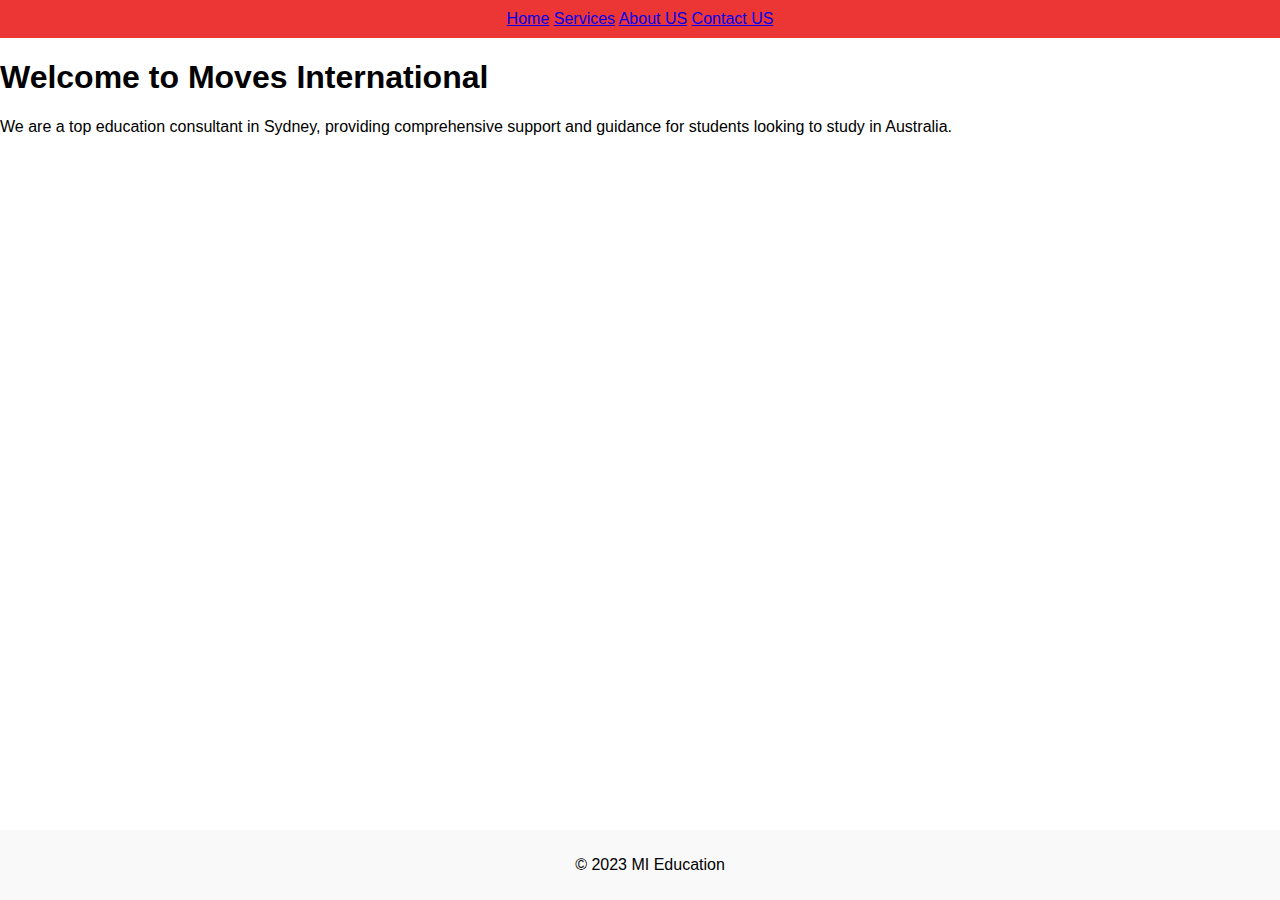
<file: index.html>
<!DOCTYPE html>
<html lang="en">
  <head>
    <meta charset="UTF-8" />
    <meta name="viewport" content="width=device-width, initial-scale=1" />
    <title>A Top Education Consultant In Sydney: Moves International</title>

    <!-- Bootstrap CSS -->
    <link
      rel="stylesheet"
      href="https://cdn.jsdelivr.net/npm/bootstrap@4.5.2/dist/css/bootstrap.min.css"
      integrity="sha384-Gn5384xqQ1aoWXA+058RXPxPg6fy4IWvTNh0E263XmFcJlSAwiGgFAW/dAiS6JXm"
      crossorigin="anonymous"
    />

    <!-- Font Awesome -->
    <link
      rel="stylesheet"
      href="https://cdnjs.cloudflare.com/ajax/libs/font-awesome/5.15.4/css/all.min.css"
    />
    <style>
      /* Add your CSS styles here */
      body {
        font-family: Arial, sans-serif;
        margin: 0;
        padding: 0;
      }
      header {
        background-color: #4caf50;
        color: white;
        text-align: center;
        padding: 10px;
      }
      nav {
        background-color: #e91414db;
        color: white;
        text-align: center;
        padding: 10px;
      }
      nav ul {
        list-style-type: none;
        padding: 0;
      }
      nav ul li {
        display: inline;
        margin: 0 10px;
      }
      nav ul li a {
        color: white;
        text-decoration: none;
      }
      section {
        padding: 20px;
      }
      footer {
        background-color: #f9f9f9;
        text-align: center;
        padding: 10px;
        position: absolute;
        bottom: 0;
        width: 100%;
      }
    </style>
  </head>

  <body>
    <nav class="navbar navbar-expand-lg navbar-light bg-light">
      <div class="navbar-nav">
        <a class="nav-link" href="#">Home</a>
        <a class="nav-link" href="#">Services</a>
        <a class="nav-link" href="#">About US</a>
        <a class="nav-link" href="#">Contact US</a>
      </div>
    </nav>

    <div class="container mt-5">
      <!-- Add your HTML content here -->
      <h1>Welcome to Moves International</h1>
      <p>
        We are a top education consultant in Sydney, providing comprehensive
        support and guidance for students looking to study in Australia.
      </p>
    </div>

    <!-- Optional JavaScript -->
    <!-- jQuery first, then Popper.js, then Bootstrap JS -->
    <script
      src="https://code.jquery.com/jquery-3.5.1.slim.min.js"
      integrity="sha384-DfXdz2htPH0lsSSs5nCTpuj/zy4C+OGpamoFVy38MVBnE+IbbVYUew+OrCXaRkfj"
      crossorigin="anonymous"
    ></script>
    <script
      src="https://cdn.jsdelivr.net/npm/@popperjs/core@2.9.3/dist/umd/popper.min.js"
      integrity="sha384-rEjY3imjuhpEC5w8xuo4LtlmVBmUfY2P68a2zLmr1e4uW5dN/h4S1F0A2S5Npc4v"
      crossorigin="anonymous"
    ></script>
    <script
      src="https://cdn.jsdelivr.net/npm/bootstrap@4.5.2/dist/js/bootstrap.min.js"
      integrity="sha384-DfXdz2htPH0lsSSs5nCTpuj/zy4C+OGpamoFVy38MVBnE+IbbVYUew+OrCXaRkfj"
      crossorigin="anonymous"
    ></script>
    <footer>
      <p>&copy; 2023 MI Education</p>
    </footer>
  </body>
</html>
</file>
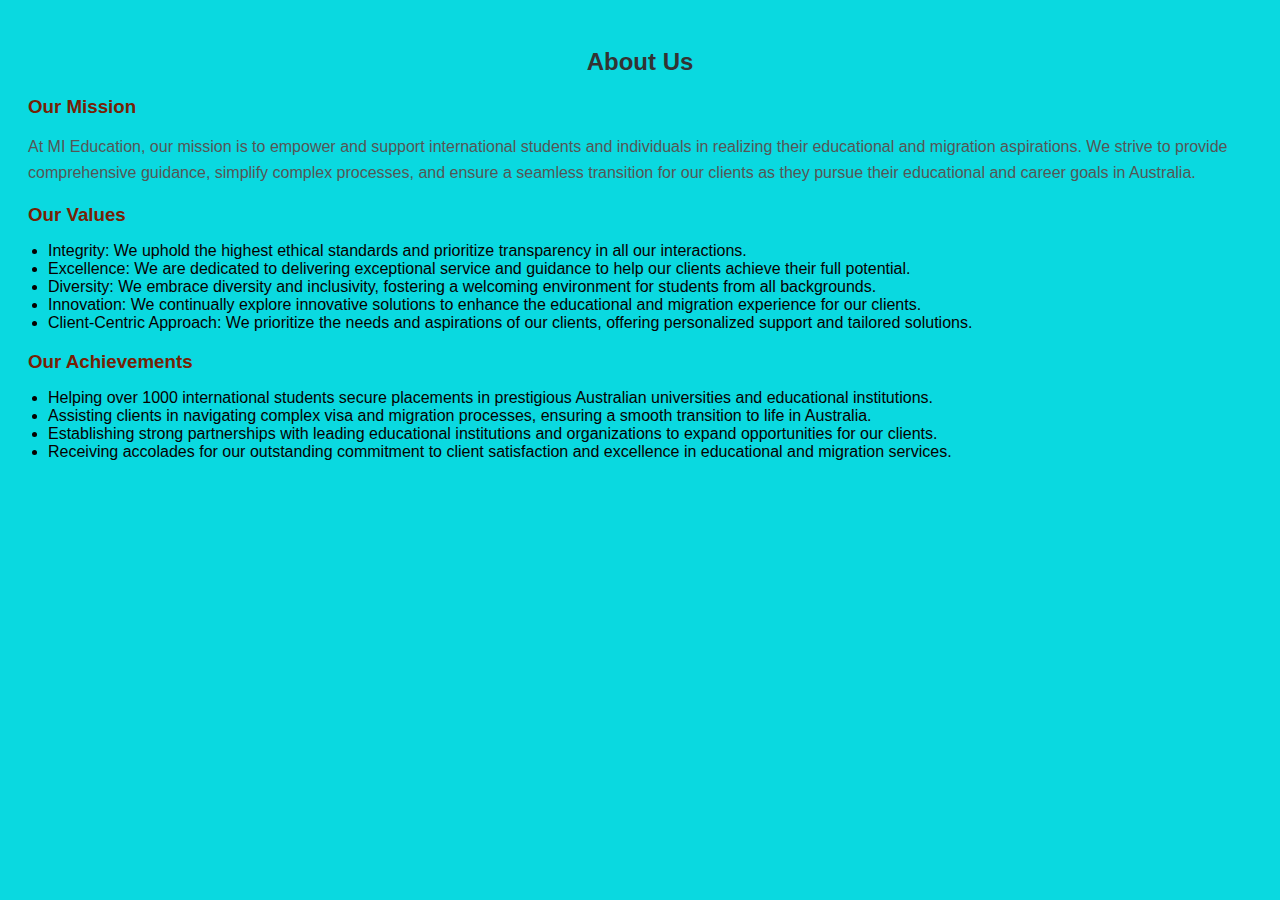
<file: about_us.html>
<!DOCTYPE html>
<html lang="en">
  <head>
    <meta charset="UTF-8" />
    <meta http-equiv="X-UA-Compatible" content="IE=edge" />
    <meta name="viewport" content="width=device-width, initial-scale=1.0" />
    <link
      rel="stylesheet"
      href="https://cdnjs.cloudflare.com/ajax/libs/font-awesome/4.7.0/css/font-awesome.min.css"
    />
    <title>About Us</title>
    <style>
      body {
        font-family: Arial, sans-serif;
        background-color: #0ad9e0;
        padding: 20px;
      }

      .about-container {
        background-color: #b10909;
        padding: 40px;
        border-radius: 5px;
        box-shadow: 0 0 10px rgba(0, 0, 0, 0.1);
      }

      h2 {
        color: #333;
        margin-bottom: 20px;
        text-align: center;
      }

      h3 {
        color: #762105;
        margin-bottom: 10px;
      }

      p {
        color: #555;
        line-height: 1.6;
      }

      ul {
        list-style-type: disc;
        color: #060101;
        padding-left: 20px;
      }
    </style>
  </head>
  <body>
    <div class="container">
      <!-- Your content here -->
      <h2>About Us</h2>
      <h3>Our Mission</h3>
      <p>
        At MI Education, our mission is to empower and support international
        students and individuals in realizing their educational and migration
        aspirations. We strive to provide comprehensive guidance, simplify
        complex processes, and ensure a seamless transition for our clients as
        they pursue their educational and career goals in Australia.
      </p>

      <h3>Our Values</h3>
      <ul>
        <li>
          Integrity: We uphold the highest ethical standards and prioritize
          transparency in all our interactions.
        </li>
        <li>
          Excellence: We are dedicated to delivering exceptional service and
          guidance to help our clients achieve their full potential.
        </li>
        <li>
          Diversity: We embrace diversity and inclusivity, fostering a welcoming
          environment for students from all backgrounds.
        </li>
        <li>
          Innovation: We continually explore innovative solutions to enhance the
          educational and migration experience for our clients.
        </li>
        <li>
          Client-Centric Approach: We prioritize the needs and aspirations of
          our clients, offering personalized support and tailored solutions.
        </li>
      </ul>

      <h3>Our Achievements</h3>
      <ul>
        <li>
          Helping over 1000 international students secure placements in
          prestigious Australian universities and educational institutions.
        </li>
        <li>
          Assisting clients in navigating complex visa and migration processes,
          ensuring a smooth transition to life in Australia.
        </li>
        <li>
          Establishing strong partnerships with leading educational institutions
          and organizations to expand opportunities for our clients.
        </li>
        <li>
          Receiving accolades for our outstanding commitment to client
          satisfaction and excellence in educational and migration services.
        </li>
      </ul>
    </div>

    <script src="https://ajax.googleapis.com/ajax/libs/jquery/3.5.1/jquery.min.js"></script>
    <script src="https://cdnjs.cloudflare.com/ajax/libs/popper.js/1.16.0/umd/popper.min.js"></script>
    <script src="https://maxcdn.bootstrapcdn.com/bootstrap/4.5.2/js/bootstrap.min.js"></script>
    <script
      src="https://platform-api.sharethis.com/js/sharethis.js#property=YOUR_PROPERTY_ID&product=inline-share-buttons"
      async="async"
    ></script>
  </body>
</html>
</file>
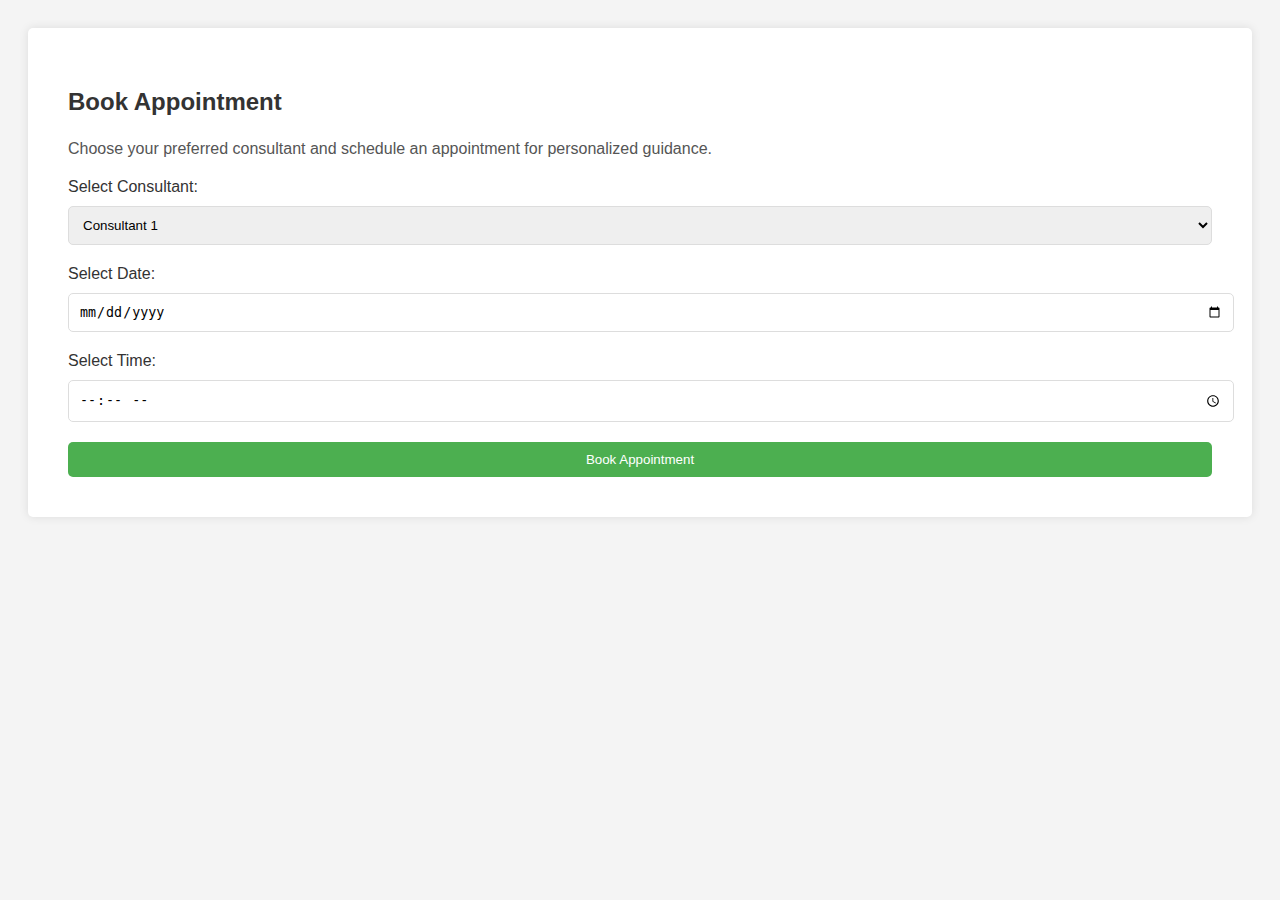
<file: book_appointment.html>
<!DOCTYPE html>
<html lang="en">
  <head>
    <meta charset="UTF-8" />
    <meta http-equiv="X-UA-Compatible" content="IE=edge" />
    <meta name="viewport" content="width=device-width, initial-scale=1.0" />
    <title>Book Appointment</title>
    <style>
      body {
        font-family: Arial, sans-serif;
        background-color: #f4f4f4;
        padding: 20px;
      }

      .booking-container {
        background-color: #fff;
        padding: 40px;
        border-radius: 5px;
        box-shadow: 0 0 10px rgba(0, 0, 0, 0.1);
      }

      h2,
      h3 {
        color: #333;
        margin-bottom: 20px;
      }

      p {
        color: #555;
        line-height: 1.6;
      }

      label {
        display: block;
        margin-bottom: 10px;
        color: #333;
      }

      select,
      input {
        width: 100%;
        padding: 10px;
        border: 1px solid #ddd;
        border-radius: 5px;
        margin-bottom: 20px;
      }

      button {
        width: 100%;
        padding: 10px;
        border: 0;
        background-color: #4caf50;
        color: #fff;
        border-radius: 5px;
        cursor: pointer;
      }

      button:hover {
        background-color: #45a049;
      }
    </style>
  </head>
  <body>
    <div class="booking-container">
      <h2>Book Appointment</h2>
      <p>
        Choose your preferred consultant and schedule an appointment for
        personalized guidance.
      </p>

      <form action="submit_appointment.php" method="post">
        <label for="consultant">Select Consultant:</label>
        <select id="consultant" name="consultant" required>
          <option value="consultant1">Consultant 1</option>
          <option value="consultant2">Consultant 2</option>
          <!-- Add more consultants as needed -->
        </select>

        <label for="date">Select Date:</label>
        <input type="date" id="date" name="date" required />

        <label for="time">Select Time:</label>
        <input type="time" id="time" name="time" required />

        <button type="submit">Book Appointment</button>
      </form>
    </div>
  </body>
</html>
</file>
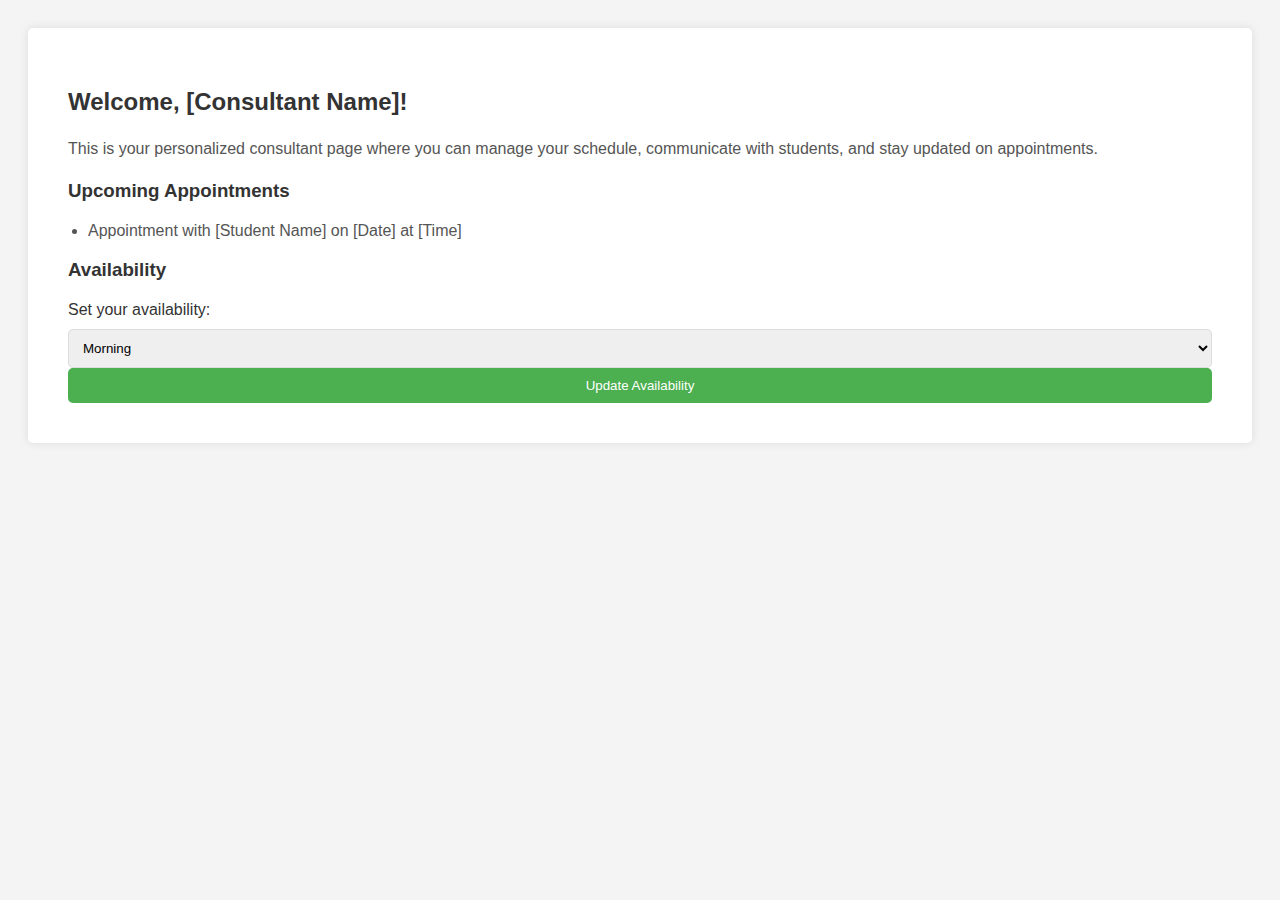
<file: consultant.html>
<!DOCTYPE html>
<html lang="en">
  <head>
    <meta charset="UTF-8" />
    <meta http-equiv="X-UA-Compatible" content="IE=edge" />
    <meta name="viewport" content="width=device-width, initial-scale=1.0" />
    <title>Consultant Page</title>
    <style>
      body {
        font-family: Arial, sans-serif;
        background-color: #f4f4f4;
        padding: 20px;
      }

      .consultant-container {
        background-color: #fff;
        padding: 40px;
        border-radius: 5px;
        box-shadow: 0 0 10px rgba(0, 0, 0, 0.1);
      }

      h2,
      h3 {
        color: #333;
        margin-bottom: 20px;
      }

      p {
        color: #555;
        line-height: 1.6;
      }

      ul {
        list-style-type: disc;
        color: #555;
        padding-left: 20px;
      }

      a {
        color: #4caf50;
        text-decoration: none;
      }

      a:hover {
        text-decoration: underline;
      }

      .availability {
        margin-top: 20px;
      }

      .availability label {
        display: block;
        margin-bottom: 10px;
        color: #333;
      }

      .availability select {
        width: 100%;
        padding: 10px;
        border: 1px solid #ddd;
        border-radius: 5px;
      }

      .availability button {
        width: 100%;
        padding: 10px;
        border: 0;
        background-color: #4caf50;
        color: #fff;
        border-radius: 5px;
        cursor: pointer;
      }

      .availability button:hover {
        background-color: #45a049;
      }
    </style>
  </head>
  <body>
    <div class="consultant-container">
      <h2>Welcome, [Consultant Name]!</h2>
      <p>
        This is your personalized consultant page where you can manage your
        schedule, communicate with students, and stay updated on appointments.
      </p>

      <h3>Upcoming Appointments</h3>
      <ul>
        <li>Appointment with [Student Name] on [Date] at [Time]</li>
        <!-- Add more upcoming appointments as needed -->
      </ul>

      <h3>Availability</h3>
      <div class="availability">
        <label for="time">Set your availability:</label>
        <select id="time" name="time">
          <option value="morning">Morning</option>
          <option value="afternoon">Afternoon</option>
          <option value="evening">Evening</option>
        </select>
        <button type="button">Update Availability</button>
      </div>
    </div>
  </body>
</html>
</file>
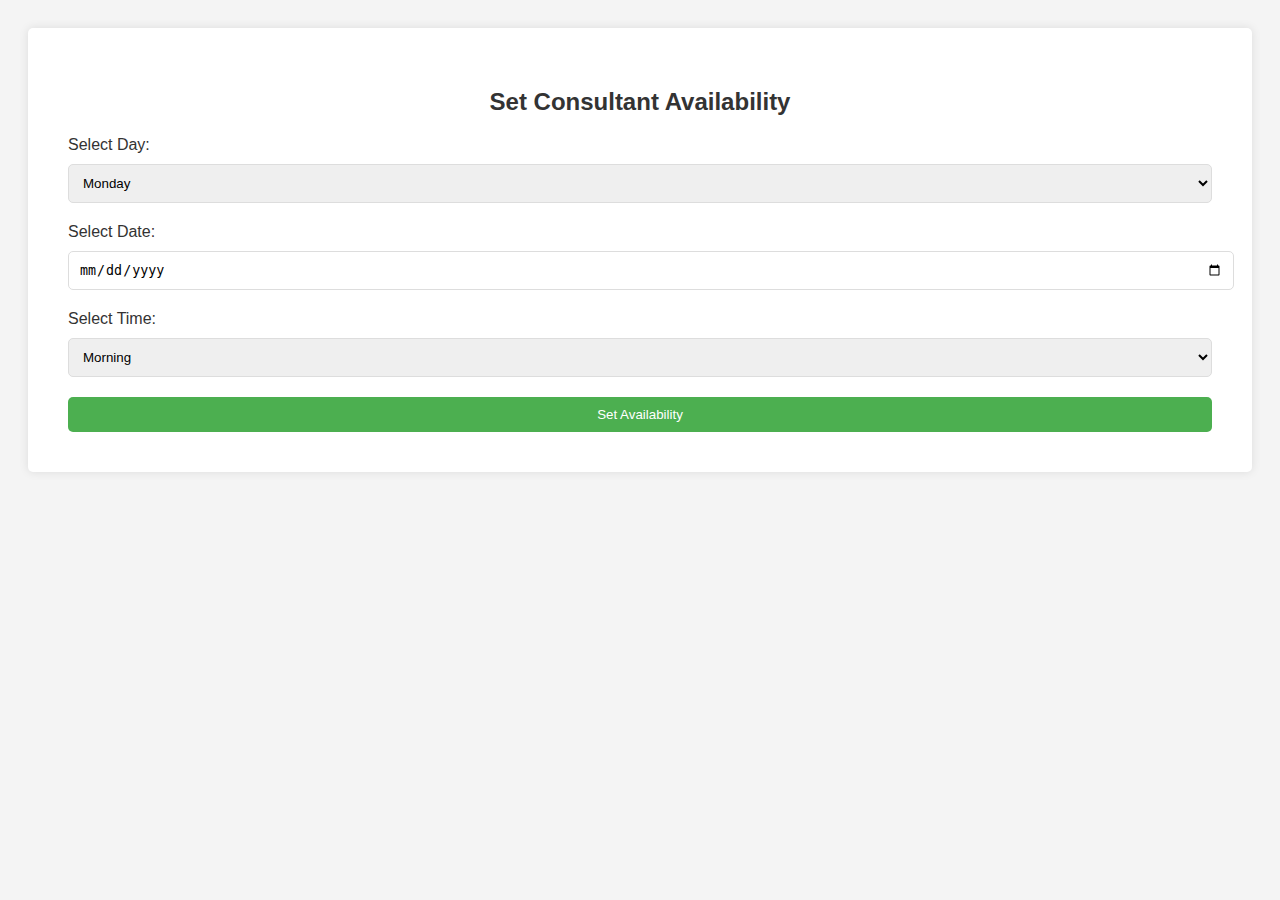
<file: consultant_availability.html>
<!DOCTYPE html>
<html lang="en">
  <head>
    <meta charset="UTF-8" />
    <meta http-equiv="X-UA-Compatible" content="IE=edge" />
    <meta name="viewport" content="width=device-width, initial-scale=1.0" />
    <title>Consultant Availability</title>
    <style>
      body {
        font-family: Arial, sans-serif;
        background-color: #f4f4f4;
        padding: 20px;
      }

      .availability-container {
        background-color: #fff;
        padding: 40px;
        border-radius: 5px;
        box-shadow: 0 0 10px rgba(0, 0, 0, 0.1);
      }

      h2 {
        color: #333;
        margin-bottom: 20px;
        text-align: center;
      }

      form {
        display: flex;
        flex-direction: column;
      }

      label {
        margin-bottom: 10px;
        color: #333;
      }

      select,
      input {
        width: 100%;
        padding: 10px;
        border: 1px solid #ddd;
        border-radius: 5px;
        margin-bottom: 20px;
      }

      button {
        padding: 10px;
        border: 0;
        background-color: #4caf50;
        color: #fff;
        border-radius: 5px;
        cursor: pointer;
      }

      button:hover {
        background-color: #45a049;
      }
    </style>
  </head>
  <body>
    <div class="availability-container">
      <h2>Set Consultant Availability</h2>

      <form action="submit_availability.php" method="post">
        <label for="day">Select Day:</label>
        <select id="day" name="day" required>
          <option value="monday">Monday</option>
          <option value="tuesday">Tuesday</option>
          <option value="wednesday">Wednesday</option>
          <option value="thursday">Thursday</option>
          <option value="friday">Friday</option>
          <!-- Add more days as needed -->
        </select>

        <label for="date">Select Date:</label>
        <input type="date" id="date" name="date" required />

        <label for="time">Select Time:</label>
        <select id="time" name="time" required>
          <option value="morning">Morning</option>
          <option value="afternoon">Afternoon</option>
          <option value="evening">Evening</option>
          <!-- Add more time slots as needed -->
        </select>

        <button type="submit">Set Availability</button>
      </form>
    </div>
  </body>
</html>
</file>
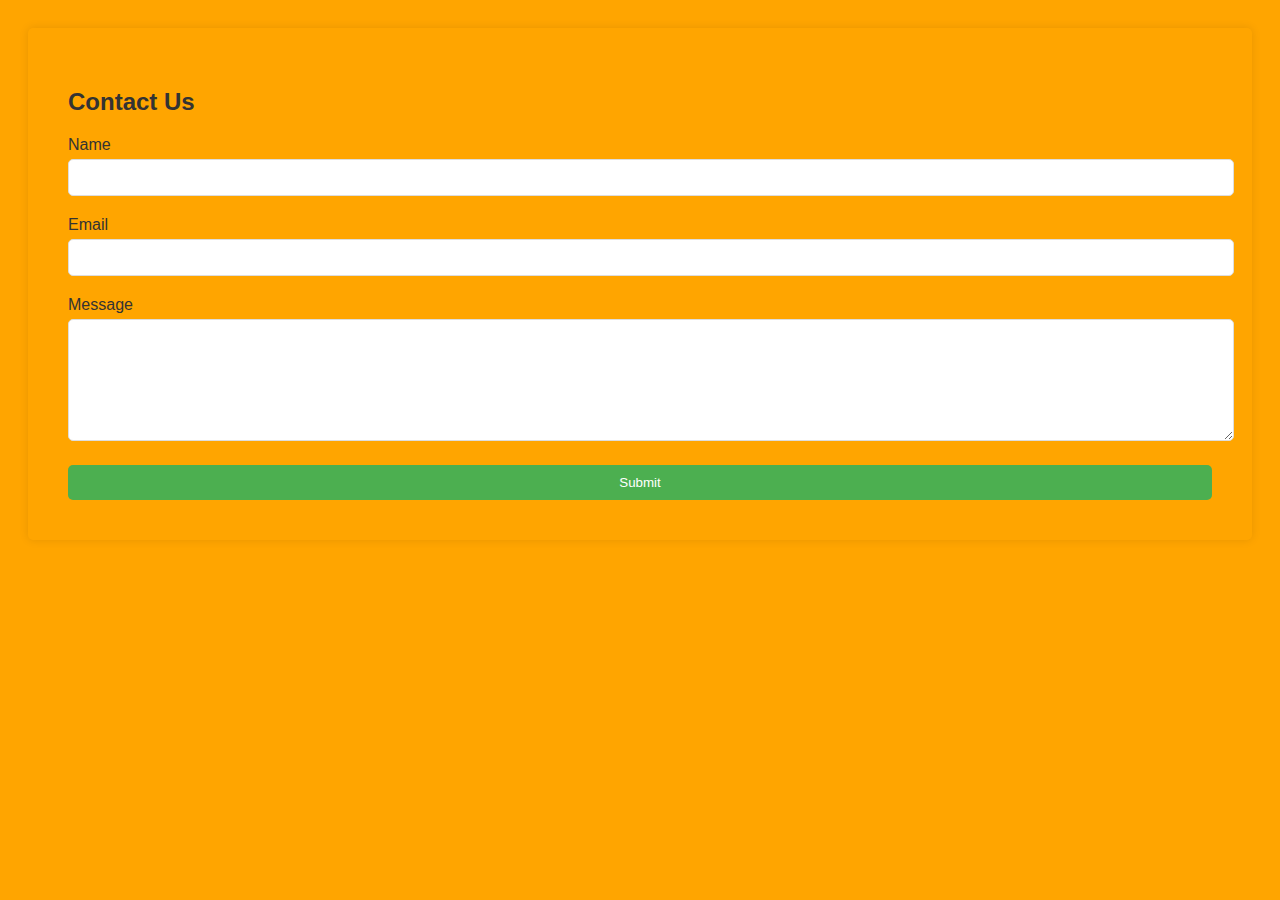
<file: contact_us.html>
<!DOCTYPE html>
<html lang="en">
  <head>
    <meta charset="UTF-8" />
    <meta http-equiv="X-UA-Compatible" content="IE=edge" />
    <meta name="viewport" content="width=device-width, initial-scale=1.0" />
    <title>Contact Us</title>
    <style>
      body {
        font-family: Arial, sans-serif;
        background-color: orange;
        padding: 20px;
      }

      .contact-container {
        background-color: orange;
        padding: 40px;
        border-radius: 5px;
        box-shadow: 0 0 10px rgba(0, 0, 0, 0.1);
      }

      h2 {
        color: #333;
        margin-bottom: 20px;
      }

      .input-group {
        margin-bottom: 20px;
      }

      label {
        display: block;
        margin-bottom: 5px;
        color: #333;
      }

      input[type="text"],
      input[type="email"],
      textarea {
        width: 100%;
        padding: 10px;
        border: 1px solid #ddd;
        border-radius: 5px;
      }

      textarea {
        height: 100px;
      }

      button {
        width: 100%;
        padding: 10px;
        border: 0;
        background-color: #4caf50;
        color: #fff;
        border-radius: 5px;
        cursor: pointer;
      }

      button:hover {
        background-color: #45a049;
      }
    </style>
  </head>
  <body>
    <div class="contact-container">
      <h2>Contact Us</h2>
      <form action="contact.php" method="post">
        <div class="input-group">
          <label for="name">Name</label>
          <input type="text" id="name" name="name" required />
        </div>
        <div class="input-group">
          <label for="email">Email</label>
          <input type="email" id="email" name="email" required />
        </div>
        <div class="input-group">
          <label for="message">Message</label>
          <textarea id="message" name="message" required></textarea>
        </div>
        <button type="submit">Submit</button>
      </form>
    </div>
  </body>
</html>
</file>
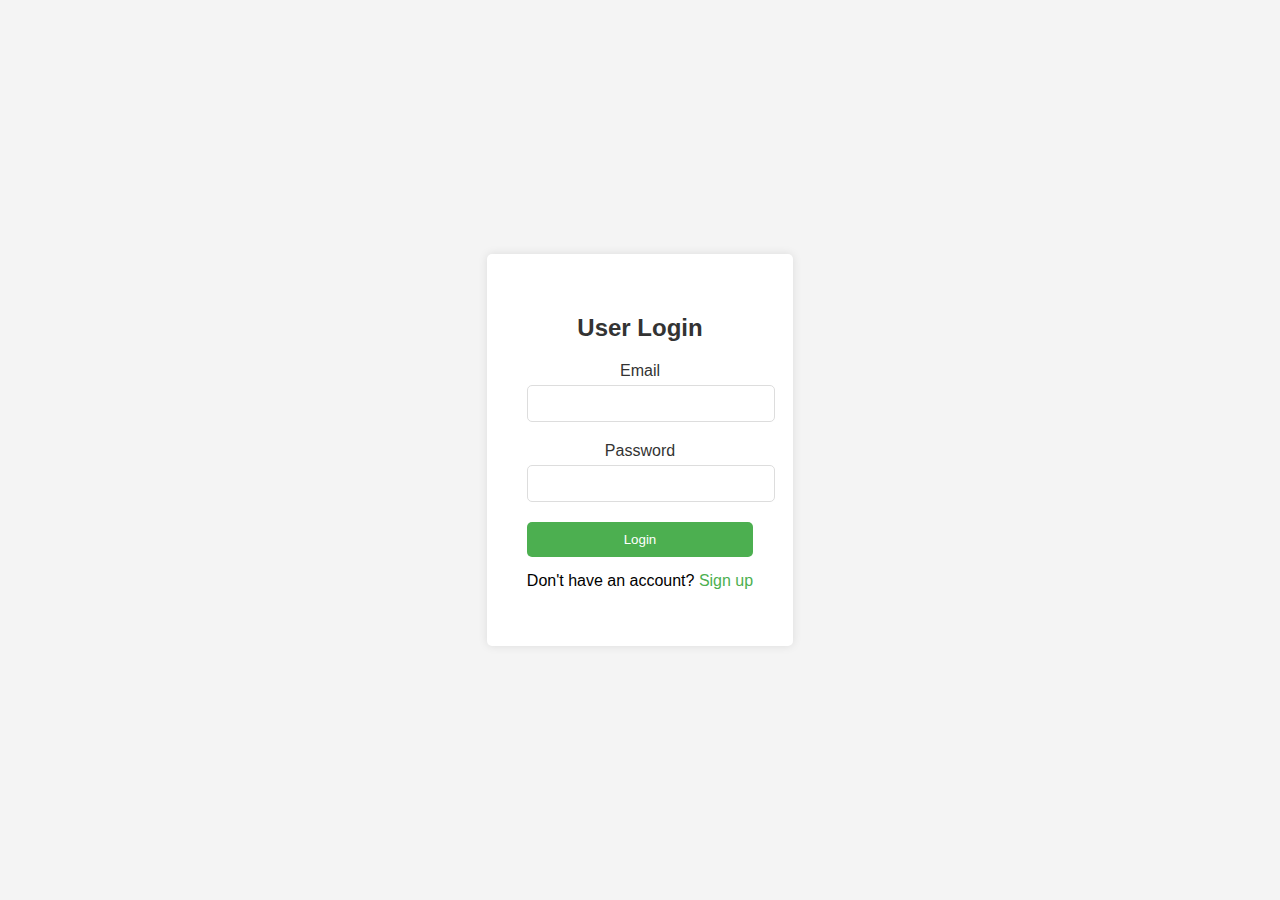
<file: login.html>
<!DOCTYPE html>
<html lang="en">
  <head>
    <meta charset="UTF-8" />
    <meta http-equiv="X-UA-Compatible" content="IE=edge" />
    <meta name="viewport" content="width=device-width, initial-scale=1.0" />
    <title>User Login</title>
    <style>
      body {
        font-family: Arial, sans-serif;
        background-color: #f4f4f4;
        display: flex;
        justify-content: center;
        align-items: center;
        height: 100vh;
        margin: 0;
      }

      .login-container {
        background-color: #fff;
        padding: 40px;
        border-radius: 5px;
        box-shadow: 0 0 10px rgba(0, 0, 0, 0.1);
        text-align: center;
      }

      h2 {
        color: #333;
        margin-bottom: 20px;
      }

      .input-group {
        margin-bottom: 20px;
      }

      label {
        display: block;
        margin-bottom: 5px;
        color: #333;
      }

      input[type="email"],
      input[type="password"] {
        width: 100%;
        padding: 10px;
        border: 1px solid #ddd;
        border-radius: 5px;
      }

      button {
        width: 100%;
        padding: 10px;
        border: 0;
        background-color: #4caf50;
        color: #fff;
        border-radius: 5px;
        cursor: pointer;
      }

      button:hover {
        background-color: #45a049;
      }

      p {
        margin-top: 15px;
      }

      a {
        color: #4caf50;
        text-decoration: none;
      }

      a:hover {
        text-decoration: underline;
      }
    </style>
  </head>
  <body>
    <div class="login-container">
      <h2>User Login</h2>
      <form action="login.php" method="post">
        <div class="input-group">
          <label for="email">Email</label>
          <input type="email" id="email" name="email" required />
        </div>
        <div class="input-group">
          <label for="password">Password</label>
          <input type="password" id="password" name="password" required />
        </div>
        <button type="submit">Login</button>
      </form>
      <p>Don't have an account? <a href="registration.html">Sign up</a></p>
    </div>
  </body>
</html>
</file>
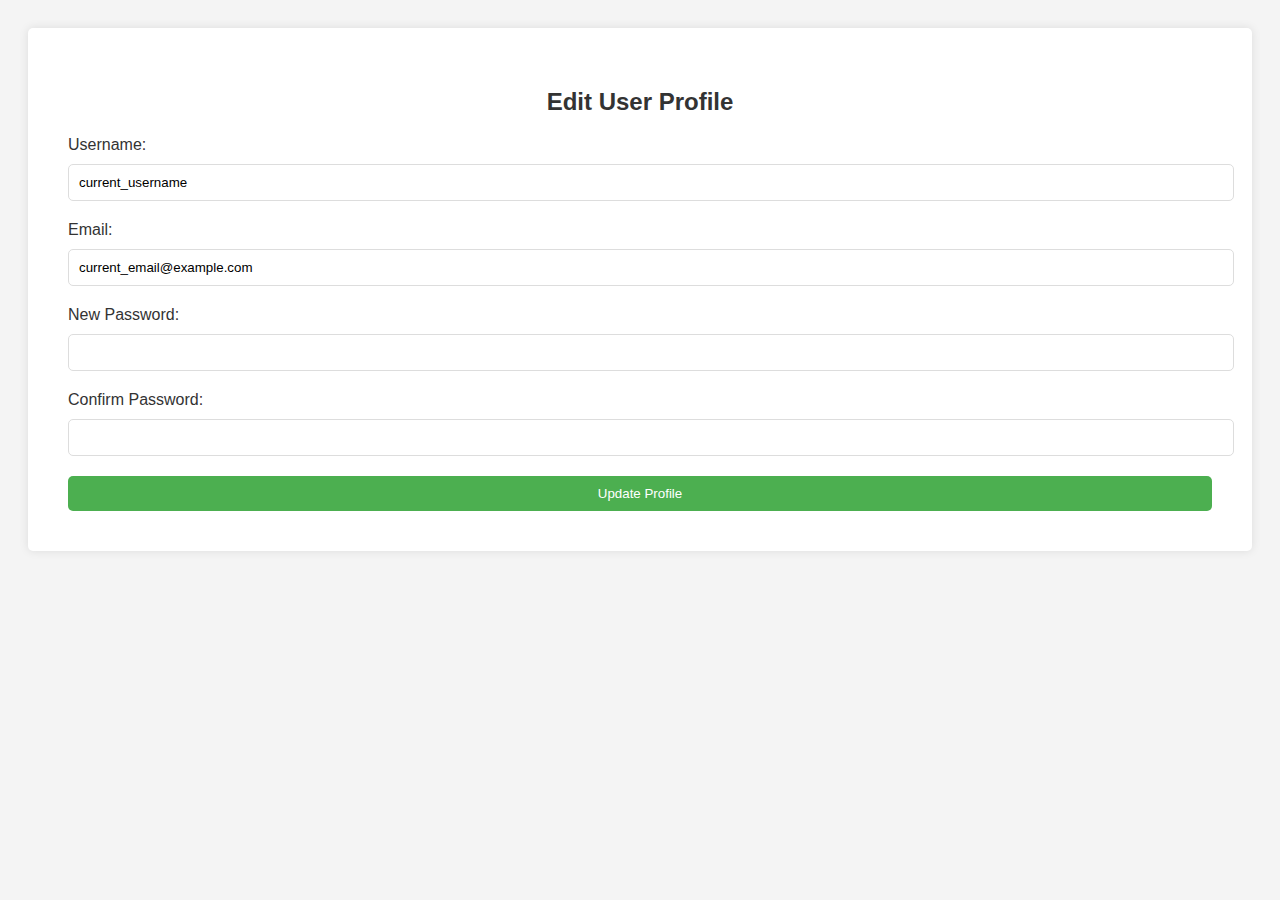
<file: profile-edit.html>
<!DOCTYPE html>
<html lang="en">
  <head>
    <meta charset="UTF-8" />
    <meta http-equiv="X-UA-Compatible" content="IE=edge" />
    <meta name="viewport" content="width=device-width, initial-scale=1.0" />
    <title>Edit User Profile</title>
    <style>
      body {
        font-family: Arial, sans-serif;
        background-color: #f4f4f4;
        padding: 20px;
      }

      .edit-profile-container {
        background-color: #fff;
        padding: 40px;
        border-radius: 5px;
        box-shadow: 0 0 10px rgba(0, 0, 0, 0.1);
      }

      h2 {
        color: #333;
        margin-bottom: 20px;
        text-align: center;
      }

      form {
        display: flex;
        flex-direction: column;
      }

      label {
        margin-bottom: 10px;
        color: #333;
      }

      input {
        width: 100%;
        padding: 10px;
        border: 1px solid #ddd;
        border-radius: 5px;
        margin-bottom: 20px;
      }

      button {
        padding: 10px;
        border: 0;
        background-color: #4caf50;
        color: #fff;
        border-radius: 5px;
        cursor: pointer;
      }

      button:hover {
        background-color: #45a049;
      }
    </style>
  </head>
  <body>
    <div class="edit-profile-container">
      <h2>Edit User Profile</h2>

      <form action="update_profile.php" method="post">
        <label for="username">Username:</label>
        <input
          type="text"
          id="username"
          name="username"
          value="current_username"
          required
        />

        <label for="email">Email:</label>
        <input
          type="email"
          id="email"
          name="email"
          value="current_email@example.com"
          required
        />

        <label for="password">New Password:</label>
        <input type="password" id="password" name="password" />

        <label for="confirm-password">Confirm Password:</label>
        <input type="password" id="confirm-password" name="confirm-password" />

        <button type="submit">Update Profile</button>
      </form>
    </div>
  </body>
</html>
</file>
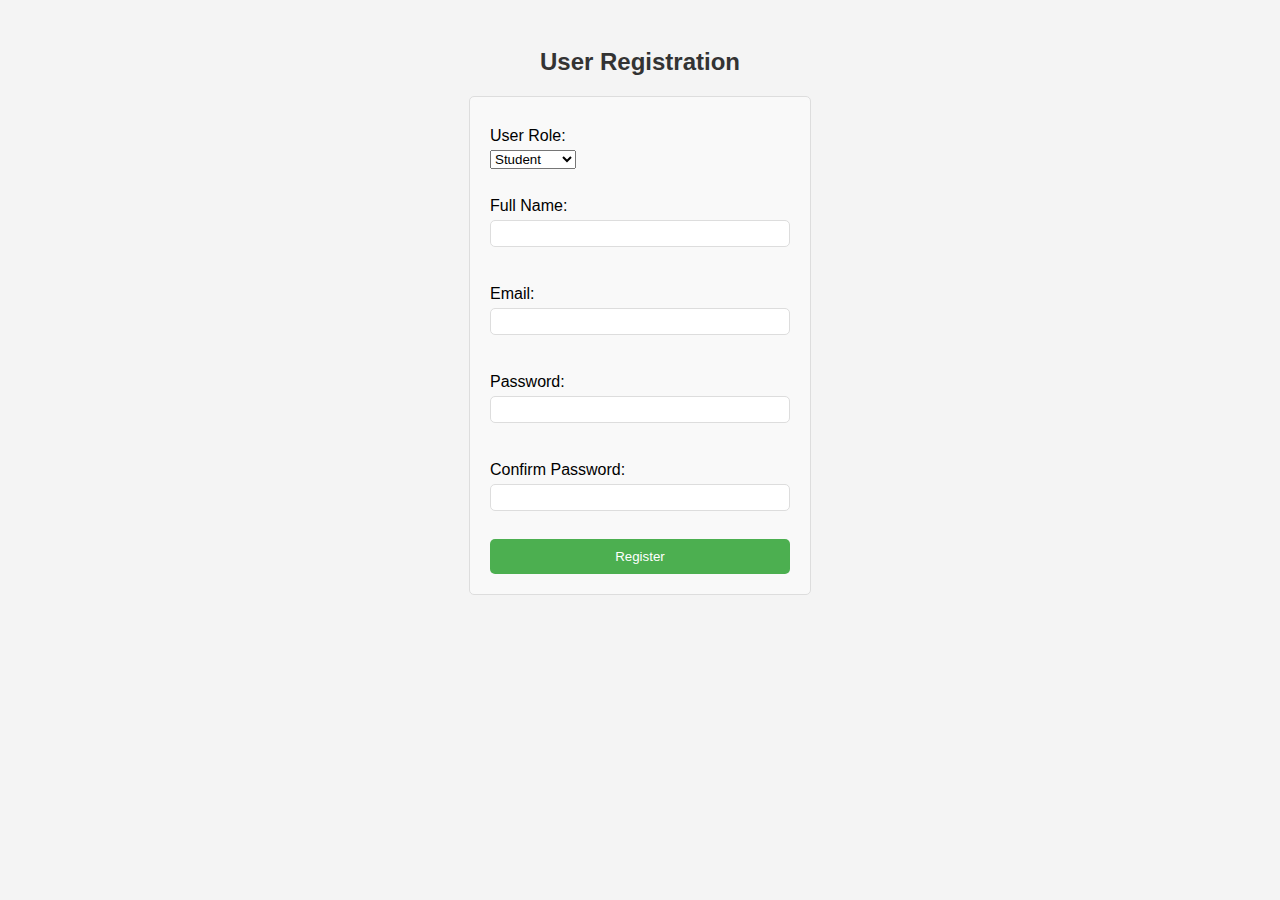
<file: registration.html>
<!DOCTYPE html>
<html lang="en">
  <head>
    <meta charset="UTF-8" />
    <meta http-equiv="X-UA-Compatible" content="IE=edge" />
    <meta name="viewport" content="width=device-width, initial-scale=1.0" />
    <link rel="stylesheet" href="style.css" class="" />
    <title>User Registration</title>
  </head>
  <body>
    <h2>User Registration</h2>
    <form action="submit_registration.php" method="post">
      <label for="user_role">User Role:</label>
      <select name="user_role" id="user_role">
        <option value="student">Student</option>
        <option value="consultant">Consultant</option>
        <option value="admin">Admin</option></select
      ><br /><br />

      <label for="full_name">Full Name:</label>
      <input type="text" id="full_name" name="full_name" /><br /><br />

      <label for="email">Email:</label>
      <input type="email" id="email" name="email" /><br /><br />

      <label for="password">Password:</label>
      <input type="password" id="password" name="password" /><br /><br />

      <label for="confirm_password">Confirm Password:</label>
      <input
        type="password"
        id="confirm_password"
        name="confirm_password"
      /><br /><br />

      <input type="submit" value="Register" />
    </form>
  </body>
</html>
</file>
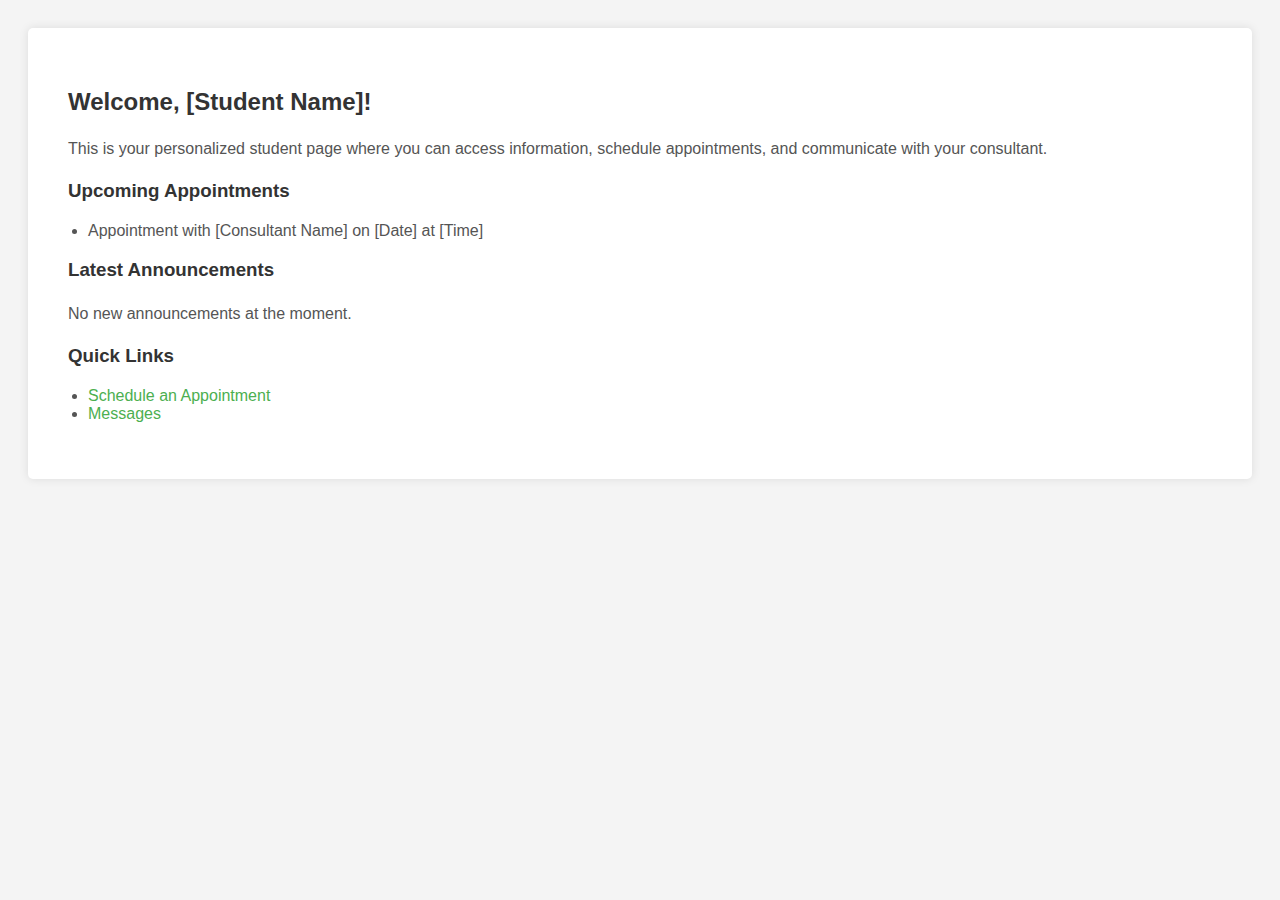
<file: student.html>
<!DOCTYPE html>
<html lang="en">
  <head>
    <meta charset="UTF-8" />
    <meta http-equiv="X-UA-Compatible" content="IE=edge" />
    <meta name="viewport" content="width=device-width, initial-scale=1.0" />
    <title>Student Page</title>
    <style>
      body {
        font-family: Arial, sans-serif;
        background-color: #f4f4f4;
        padding: 20px;
      }

      .student-container {
        background-color: #fff;
        padding: 40px;
        border-radius: 5px;
        box-shadow: 0 0 10px rgba(0, 0, 0, 0.1);
      }

      h2,
      h3 {
        color: #333;
        margin-bottom: 20px;
      }

      p {
        color: #555;
        line-height: 1.6;
      }

      ul {
        list-style-type: disc;
        color: #555;
        padding-left: 20px;
      }

      a {
        color: #4caf50;
        text-decoration: none;
      }

      a:hover {
        text-decoration: underline;
      }
    </style>
  </head>
  <body>
    <div class="student-container">
      <h2>Welcome, [Student Name]!</h2>
      <p>
        This is your personalized student page where you can access information,
        schedule appointments, and communicate with your consultant.
      </p>

      <h3>Upcoming Appointments</h3>
      <ul>
        <li>Appointment with [Consultant Name] on [Date] at [Time]</li>
        <!-- Add more upcoming appointments as needed -->
      </ul>

      <h3>Latest Announcements</h3>
      <p>No new announcements at the moment.</p>

      <h3>Quick Links</h3>
      <ul>
        <li><a href="schedule.html">Schedule an Appointment</a></li>
        <li><a href="messages.html">Messages</a></li>
        <!-- Add more quick links as needed -->
      </ul>
    </div>
  </body>
</html>
</file>
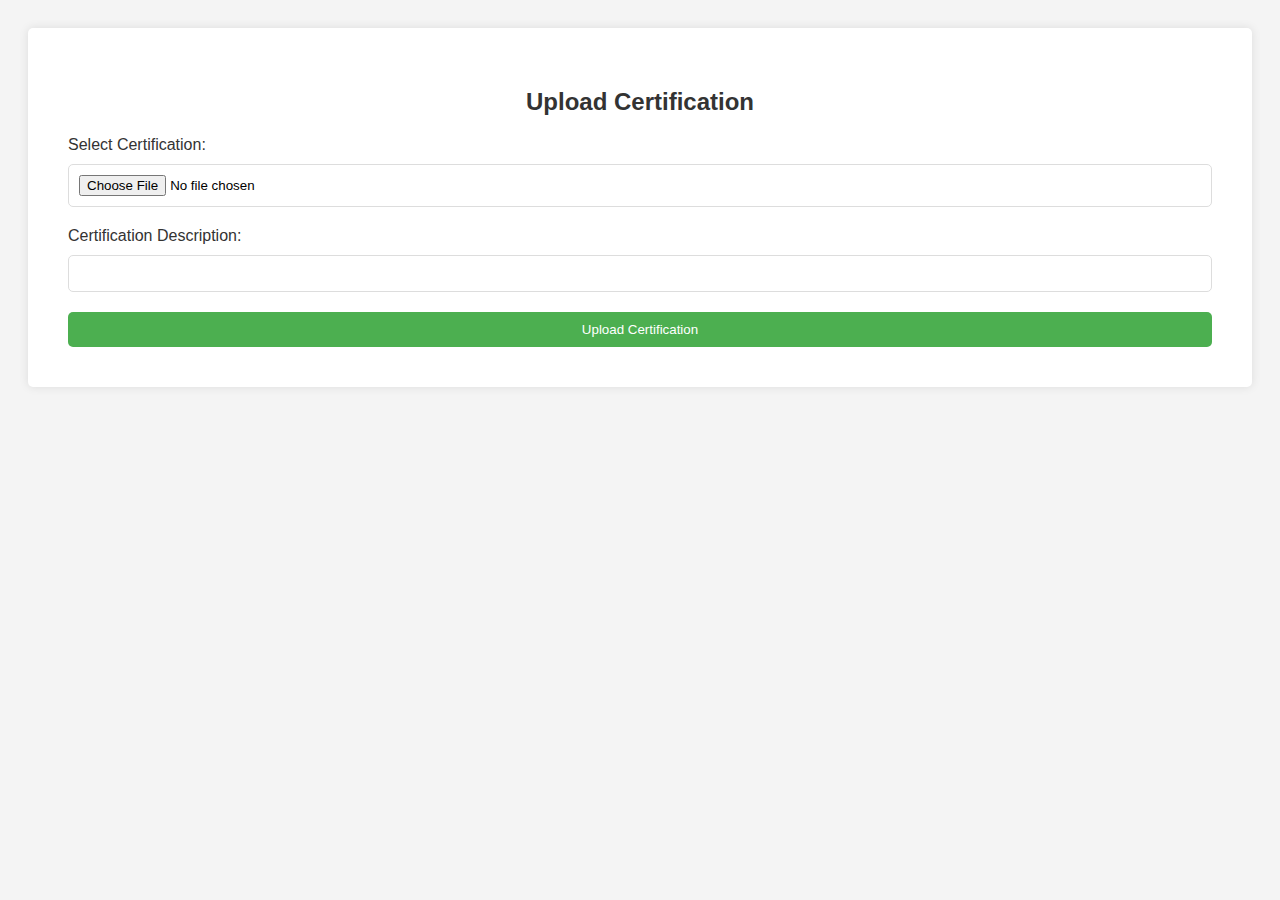
<file: upload_certification.html>
<!DOCTYPE html>
<html lang="en">
  <head>
    <meta charset="UTF-8" />
    <meta http-equiv="X-UA-Compatible" content="IE=edge" />
    <meta name="viewport" content="width=device-width, initial-scale=1.0" />
    <title>Upload Certification</title>
    <style>
      body {
        font-family: Arial, sans-serif;
        background-color: #f4f4f4;
        padding: 20px;
      }

      .upload-container {
        background-color: #fff;
        padding: 40px;
        border-radius: 5px;
        box-shadow: 0 0 10px rgba(0, 0, 0, 0.1);
      }

      h2 {
        color: #333;
        margin-bottom: 20px;
        text-align: center;
      }

      form {
        display: flex;
        flex-direction: column;
      }

      label {
        margin-bottom: 10px;
        color: #333;
      }

      input {
        padding: 10px;
        border: 1px solid #ddd;
        border-radius: 5px;
        margin-bottom: 20px;
      }

      button {
        padding: 10px;
        border: 0;
        background-color: #4caf50;
        color: #fff;
        border-radius: 5px;
        cursor: pointer;
      }

      button:hover {
        background-color: #45a049;
      }
    </style>
  </head>
  <body>
    <div class="upload-container">
      <h2>Upload Certification</h2>

      <form
        action="submit_certification.php"
        method="post"
        enctype="multipart/form-data"
      >
        <label for="certification">Select Certification:</label>
        <input
          type="file"
          id="certification"
          name="certification"
          accept=".pdf, .doc, .docx"
          required
        />

        <label for="description">Certification Description:</label>
        <input type="text" id="description" name="description" required />

        <button type="submit">Upload Certification</button>
      </form>
    </div>
  </body>
</html>
</file>
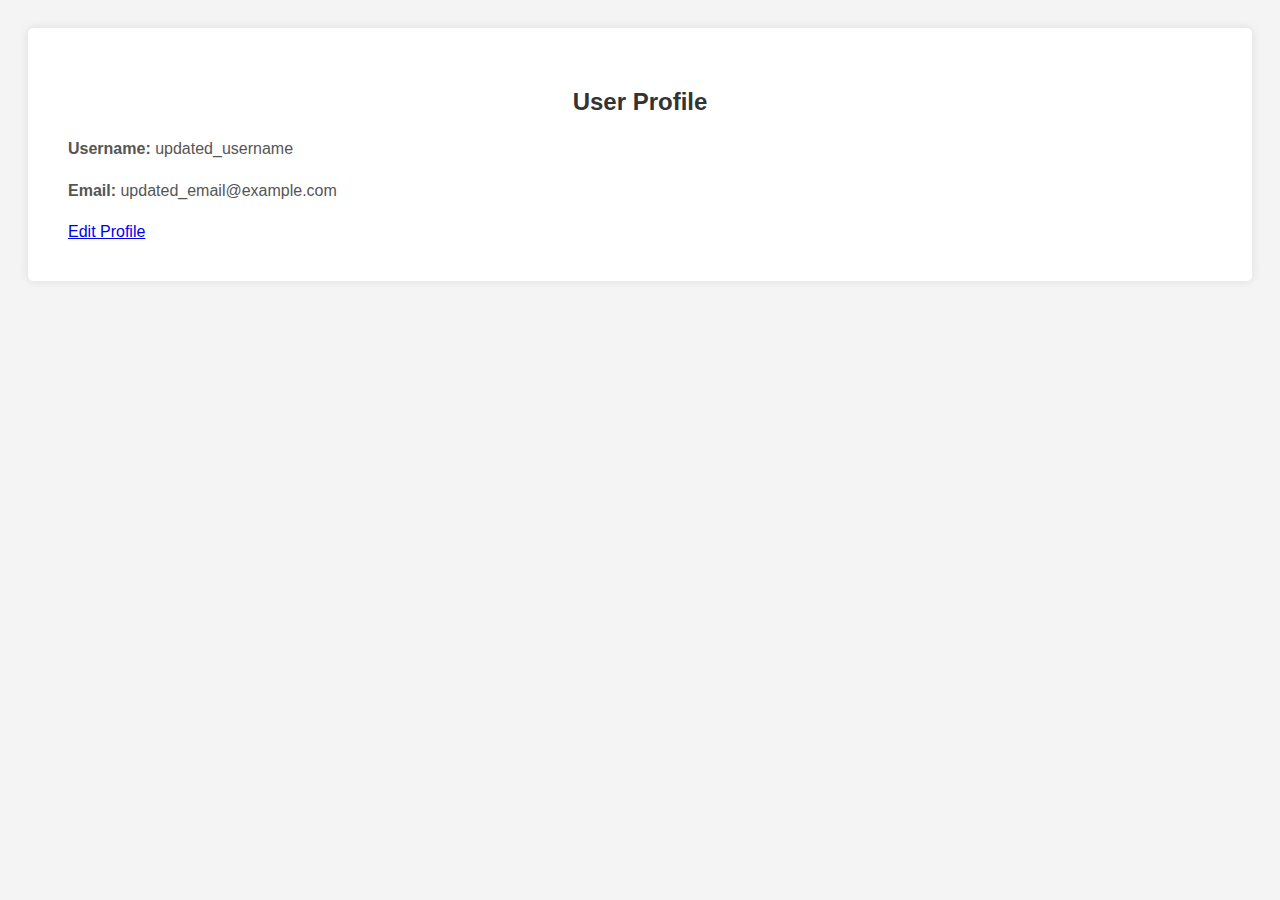
<file: user_profile.html>
<!DOCTYPE html>
<html lang="en">
  <head>
    <meta charset="UTF-8" />
    <meta http-equiv="X-UA-Compatible" content="IE=edge" />
    <meta name="viewport" content="width=device-width, initial-scale=1.0" />
    <title>User Profile</title>
    <style>
      body {
        font-family: Arial, sans-serif;
        background-color: #f4f4f4;
        padding: 20px;
      }

      .profile-container {
        background-color: #fff;
        padding: 40px;
        border-radius: 5px;
        box-shadow: 0 0 10px rgba(0, 0, 0, 0.1);
      }

      h2 {
        color: #333;
        margin-bottom: 20px;
        text-align: center;
      }

      .user-info {
        margin-bottom: 20px;
      }

      .user-info p {
        color: #555;
        line-height: 1.6;
        margin-bottom: 10px;
      }
    </style>
  </head>
  <body>
    <div class="profile-container">
      <h2>User Profile</h2>

      <div class="user-info">
        <p><strong>Username:</strong> updated_username</p>
        <p><strong>Email:</strong> updated_email@example.com</p>
      </div>

      <a href="edit_profile.html">Edit Profile</a>
    </div>
  </body>
</html>
</file>
<file: style.css>
body {
  font-family: Arial, sans-serif;
  background-color: #d50b0b13;
  padding: 20px;
}

h2 {
  text-align: center;
  color: #9e096c;
}

form {
  max-width: 300px;
  margin: 0 auto;
  background: #f9f9f9;
  padding: 20px;
  border: 1px solid #ddd;
  border-radius: 5px;
}

label {
  display: block;
  margin: 10px 0 5px;
}

input[type="text"],
input[type="email"],
input[type="password"] {
  width: calc(100% - 12px);
  padding: 5px;
  margin-bottom: 10px;
  border: 1px solid #ddd;
  border-radius: 5px;
}

input[type="submit"] {
  width: 100%;
  padding: 10px;
  border: 0;
  background: #4caf50;
  color: #fff;
  border-radius: 5px;
  cursor: pointer;
}

input[type="submit"]:hover {
  background: #45a049;
}

body {
  font-family: Arial, sans-serif;
  background-color: #f4f4f4;
  padding: 20px;
}

h2 {
  text-align: center;
  color: #333;
}

form {
  max-width: 300px;
  margin: 0 auto;
  background: #f9f9f9;
  padding: 20px;
  border: 1px solid #ddd;
  border-radius: 5px;
}

label {
  display: block;
  margin: 10px 0 5px;
}

input[type="email"],
input[type="password"] {
  width: calc(100% - 12px);
  padding: 5px;
  margin-bottom: 10px;
  border: 1px solid #ddd;
  border-radius: 5px;
}

input[type="submit"] {
  width: 100%;
  padding: 10px;
  border: 0;
  background: #4caf50;
  color: #fff;
  border-radius: 5px;
  cursor: pointer;
}

input[type="submit"]:hover {
  background: #45a049;
}
</file>
